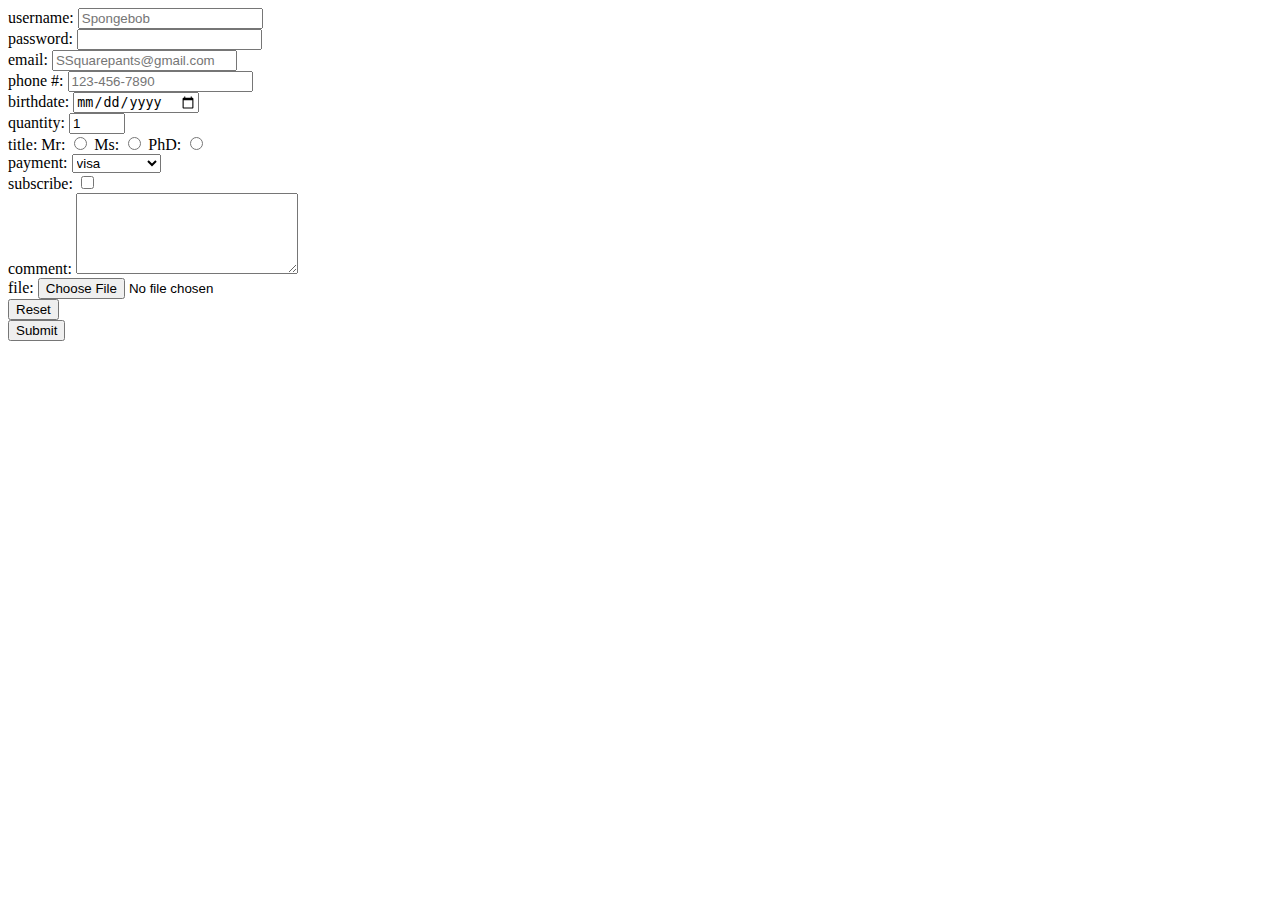
<file: index.html>
<!DOCTYPE html>
<html lang="en">
<head>
    <meta charset="UTF-8">
    <meta name="viewport" content="width=, initial-scale=1.0">
    <title>My Form</title>
</head>
<body>
    <form action="index.html">
        <label for="username"> username:</label>
        <input type="text"Placeholder="Spongebob"id="username"minlength="6"maxlength="15"required>
        <br>
        <label for="password">password:</label>
        <input type="password"id="password">
        <br>
        <label for="email">email:</label>
        <input type="email"Placeholder="SSquarepants@gmail.com",id="email">
        <br>
        <label for="phone">phone #:</label>
        <input type="tel" placeholder="123-456-7890" pattern="[0-9]{3}-[0-9]{3}-[0-9]{4}"id="phone">
        <br>
        <label for="birthdate">birthdate:</label>
        <input type="date"id="birthdate">
        <br>
        <label for="quantity">quantity:</label>
        <input type="number"id="quantity" min="0"max="99"value="1">
        <br>
        <label for="title">title:</label>
    
        <label for="Mr">Mr:</label>
        <input type="radio"id="Mr"value="Mr"name="title">
        <label for="Ms">Ms:</label>
        <input type="radio"id="Ms"value="Ms"name="title">
        <label for="PhD">PhD:</label>
        <input type="radio"id="Phd"value="PhD"name="title">
        <br>
        <label for="payment">payment:</label>
        <select>
            <option value="visa">visa</option>
            <option value="mastercard">mastercard</option>
            <option value="giftcard">giftcard</option>
        </select>
        <br>
        <label for="subscribe">subscribe:</label>
        <input type="checkbox" id="subscribe">
        <br>
        <label for="comment">comment:</label>
        <textarea id="comment" rows="5"cols="25"></textarea>
        <br>
        <label for="file">file:</label>
        <input type="file" id="file"accept="">
        <br>
        <input type="reset">
        <br>
        <input type="submit">

    </form>
</body>
</html>
</file>
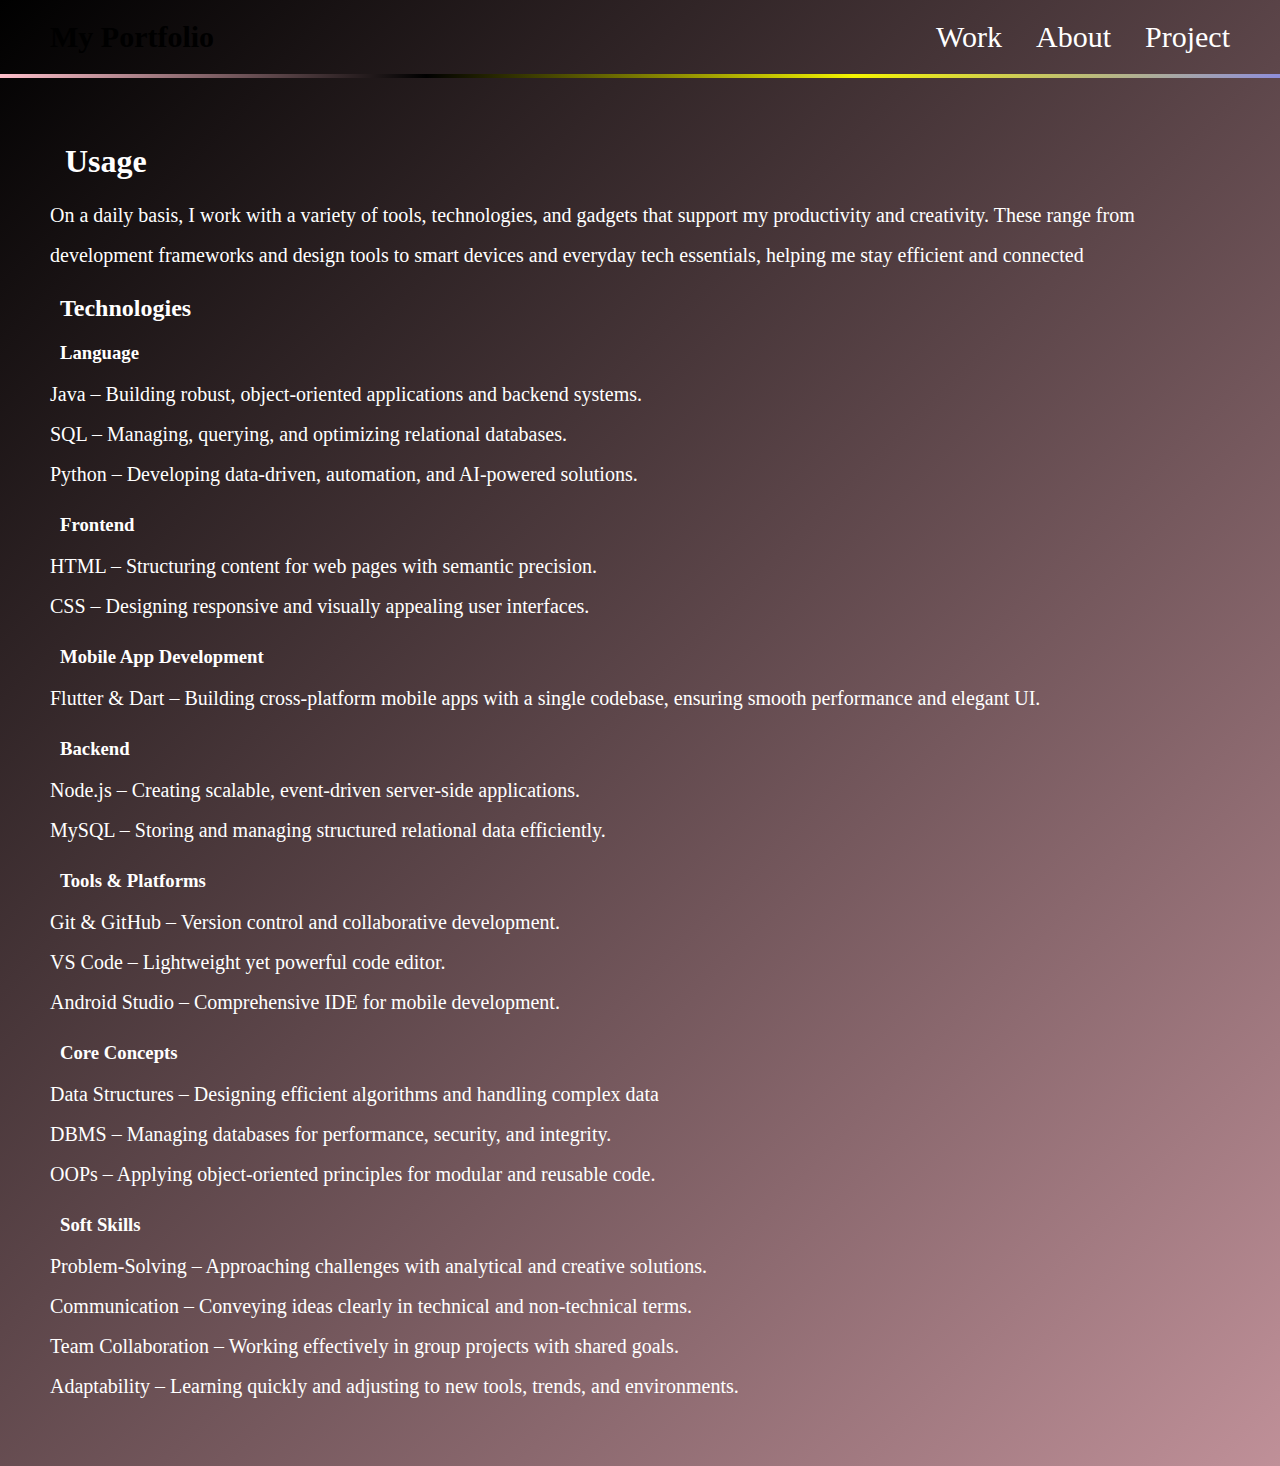
<file: about.html>
<!DOCTYPE html>
<html lang="en">
<head>
    <meta charset="UTF-8">
    <meta name="viewport" content="width=device-width, initial-scale=1.0">
    <title>About</title>
    <link rel="stylesheet" href="about.css">
</head>
<body>
    <header>
        <div class="logo">My Portfolio</div>
        <nav>
            <a href="work.html">Work</a>
            <a href="about.html">About</a>
            <a href="project.html">Project</a>
        </nav>
    </header>
    <div class="Usage">
        <h1>Usage</h1>
        <p>On a daily basis, I work with a variety of tools, technologies, 
            and gadgets that support my productivity and creativity. 
            These range from development frameworks and design tools to smart devices and everyday tech essentials, 
            helping me stay efficient and connected
        </p>
        <h2>Technologies</h2>
        <h3>Language</h3>
        <p>Java – Building robust, object-oriented applications and backend systems.<br>
            SQL – Managing, querying, and optimizing relational databases.<br>
            Python – Developing data-driven, automation, and AI-powered solutions.<br>
        </p>
        <h3>Frontend</h3>
        <p>HTML – Structuring content for web pages with semantic precision.<br>
            CSS – Designing responsive and visually appealing user interfaces.<br>
        </p>
        <h3>Mobile App Development</h3>
        <p>
            Flutter & Dart – Building cross-platform mobile apps with a single codebase, ensuring smooth performance and elegant UI.
        </p>
        <h3>Backend</h3>
        <p>Node.js – Creating scalable, event-driven server-side applications.<br>
            MySQL – Storing and managing structured relational data efficiently.<br>
        </p>
        <h3>Tools & Platforms</h3>
        <p>
            Git & GitHub – Version control and collaborative development.<br>
            VS Code – Lightweight yet powerful code editor.<br>
            Android Studio – Comprehensive IDE for mobile development.<br>
        </p>
        <h3>Core Concepts</h3>
        <p>
            Data Structures – Designing efficient algorithms and handling complex data<br>
            DBMS – Managing databases for performance, security, and integrity.<br>
            OOPs – Applying object-oriented principles for modular and reusable code.<br>
        </p>
        <h3>Soft Skills</h3>
        <p>
            Problem-Solving – Approaching challenges with analytical and creative solutions.<br>
            Communication – Conveying ideas clearly in technical and non-technical terms.<br>
            Team Collaboration – Working effectively in group projects with shared goals.<br>
            Adaptability – Learning quickly and adjusting to new tools, trends, and environments.<br>
        </p>
    </div>
</body>
</html>
</file>
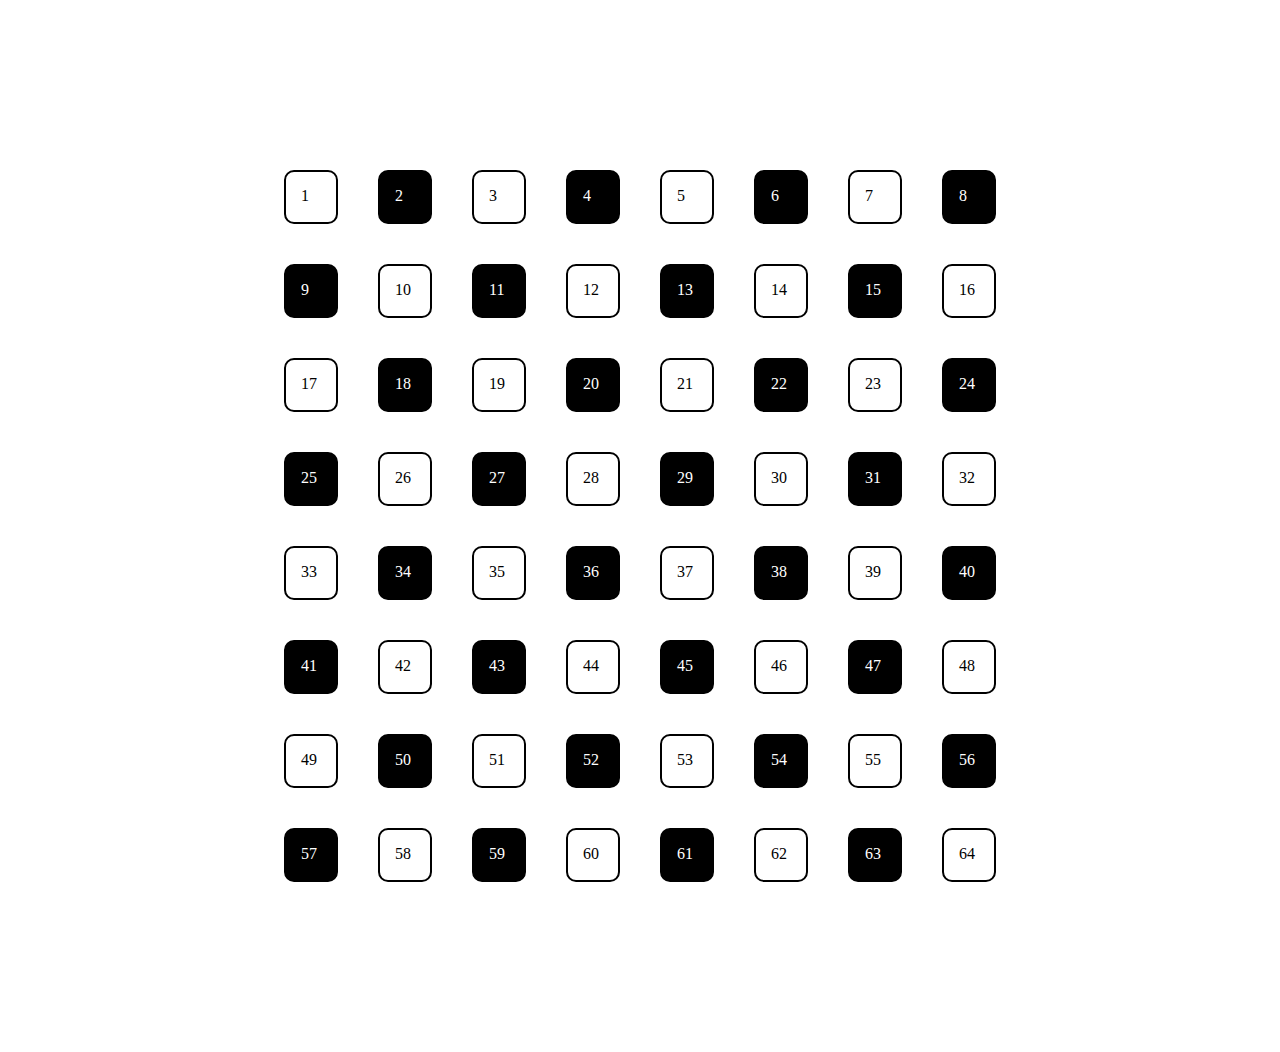
<file: chess.html>
<!DOCTYPE html>
<html lang="en">
<head>
    <meta charset="UTF-8">
    <meta name="viewport" content="width=device-width, initial-scale=1.0">
    <title>chess</title>
    <link rel="stylesheet" href="chess.css">
</head>
<body>
    <div class="container">
    <div class="row1">
        <div class="box1">1</div>
        <div class="box2">2</div>
        <div class="box3">3</div>
        <div class="box4">4</div>
        <div class="box5">5</div>
        <div class="box6">6</div>
        <div class="box7">7</div>
        <div class="box8">8</div>
    </div>
    <div class="row2">
        <div class="box9">9</div>
        <div class="box10">10</div>
        <div class="box11">11</div>
        <div class="box12">12</div>
        <div class="box13">13</div>
        <div class="box14">14</div>
        <div class="box15">15</div>
        <div class="box16">16</div>
    </div>
    <div class="row3">
        <div class="box1">17</div>
        <div class="box2">18</div>
        <div class="box3">19</div>
        <div class="box4">20</div>
        <div class="box5">21</div>
        <div class="box6">22</div>
        <div class="box7">23</div>
        <div class="box8">24</div>

    </div>
    <div class="row4">
        <div class="box25">25</div>
        <div class="box26">26</div>
        <div class="box27">27</div>
        <div class="box28">28</div>
        <div class="box29">29</div>
        <div class="box30">30</div>
        <div class="box31">31</div>
        <div class="box32">32</div>

    </div>
    <div class="row5">
        <div class="box1">33</div>
        <div class="box2">34</div>
        <div class="box3">35</div>
        <div class="box4">36</div>
        <div class="box5">37</div>
        <div class="box6">38</div>
        <div class="box7">39</div>
        <div class="box8">40</div>

    </div>
    <div class="row6">
        <div class="box41">41</div>
        <div class="box42">42</div>
        <div class="box43">43</div>
        <div class="box44">44</div>
        <div class="box45">45</div>
        <div class="box46">46</div>
        <div class="box47">47</div>
        <div class="box48">48</div>

    </div>
    <div class="row7">
        <div class="box1">49</div>
        <div class="box2">50</div>
        <div class="box3">51</div>
        <div class="box4">52</div>
        <div class="box5">53</div>
        <div class="box6">54</div>
        <div class="box7">55</div>
        <div class="box8">56</div>

    </div>
    <div class="row8">
        <div class="box57">57</div>
        <div class="box58">58</div>
        <div class="box59">59</div>
        <div class="box60">60</div>
        <div class="box61">61</div>
        <div class="box62">62</div>
        <div class="box63">63</div>
        <div class="box64">64</div>

    </div>
    </div>
</body>
</html>
</file>
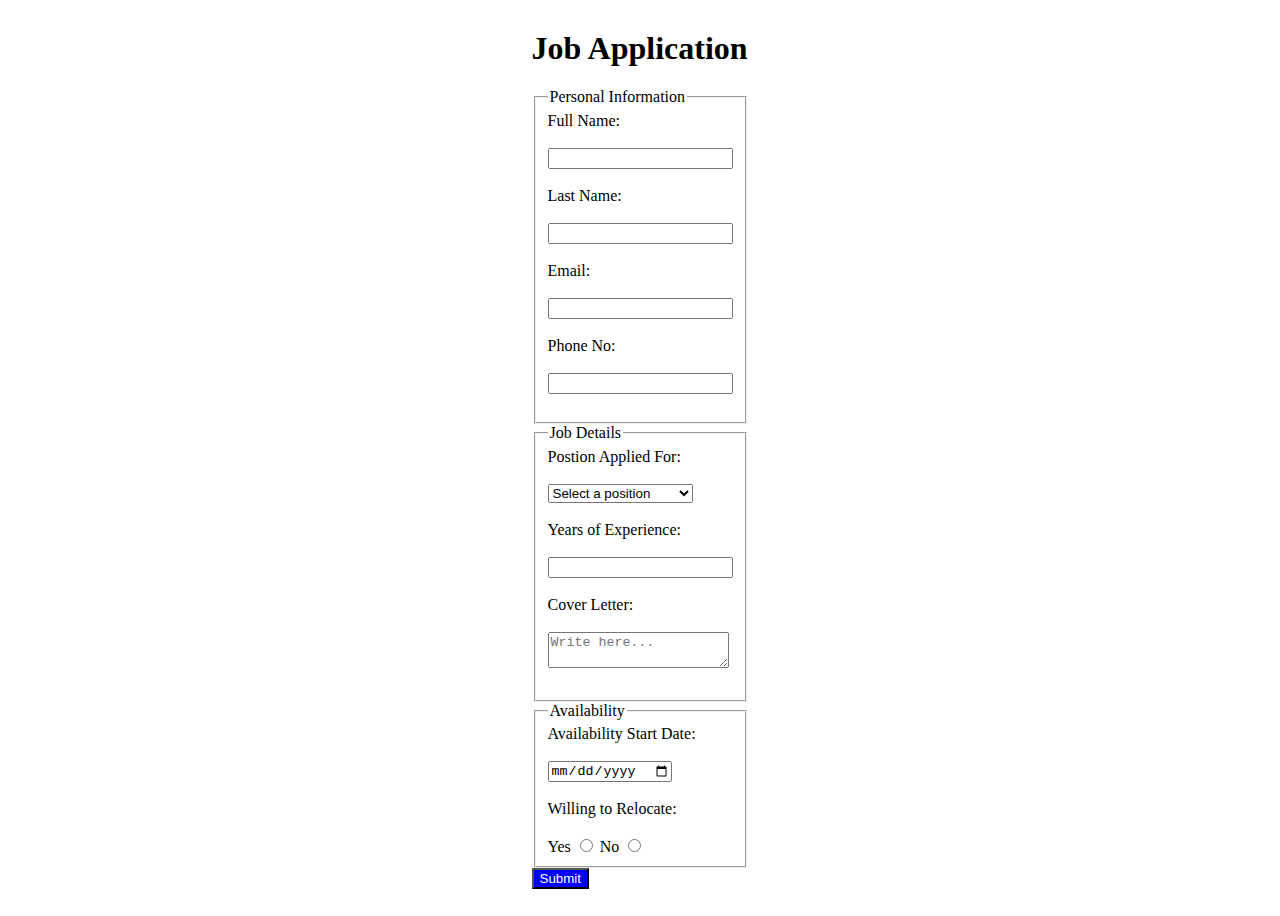
<file: jobapplication.html>
<!DOCTYPE html>
<html lang="en">
<head>
    <meta charset="UTF-8">
    <meta name="viewport" content="width=device-width, initial-scale=1.0">
    <title>Job Application </title>
    <link rel="stylesheet" href="jobapplication.css">
</head>
<body>
    <form>
        <h1>Job Application</h1>
            <div class="Application">
                <fieldset>
                    <legend>Personal Information</legend>
                    <label for="First Name"> Full Name:</label><br><br>
                    <input type="text" id="First Name" name="First Name" required><br><br>
                    <label for="Last Name">Last Name:</label><br><br>
                    <input type="text" id="Last Name" name="Last Name"required><br><br>
                    <label for="Email">Email:</label><br><br>
                    <input type="email" id="Email" name="Email"required><br><br>
                    <label for="Phone No">Phone No:</label><br><br>
                    <input type="number" id="Phone No" name="Phone No"required><br><br>
                </fieldset>
            </div>
            <div>
                 <fieldset>
                    <legend>Job Details</legend>
                    <label for="Postion Applied For">Postion Applied For:</label><br><br>
                    <select id="select a position" name="select a Postion">
                        <option value="select">Select a position</option>
                        <option value="Software Developer">Software Developer</option>
                        <option value="HR">HR</option>
                        <option value="Manger">Manger</option>
                        <option value="Hardware Developer">Hardware Developer</option>
                        <option value="xyz">xyz</option>
                    </select><br><br>
                    <label for="Years Of Experience">Years of Experience:</label><br><br>
                    <input type="number" id="Years of Experience" name="Years Of Experience"required><br><br>
                    <label for="Cover Letter">Cover Letter:</label><br><br>
                    <textarea id="Cover Letter" name="Cover Letter" placeholder="Write here..." required></textarea><br><br>
                </fieldset>
            </div>
             <div>
                <fieldset>
                    <legend >Availability</legend>
                    <label for="Availability Start Date">Availability Start Date:</label><br><br>
                    <input type="date" id="Availability Start Date" name="Availability Start Date" required><br><br>
                    <label for="Willing to Relocate">Willing to Relocate:</label><br><br>
                    <label for="Yes">Yes</label>
                    <input type="radio" id="Yes" name="Yes" required>
                    <label for="No">No</label>
                    <input type="radio" id="No" name="No"required>
                </fieldset>
             </div>
             <button type="submit" class="submit" > Submit</button><br><br>
        </form>
</body>
</html>
</file>
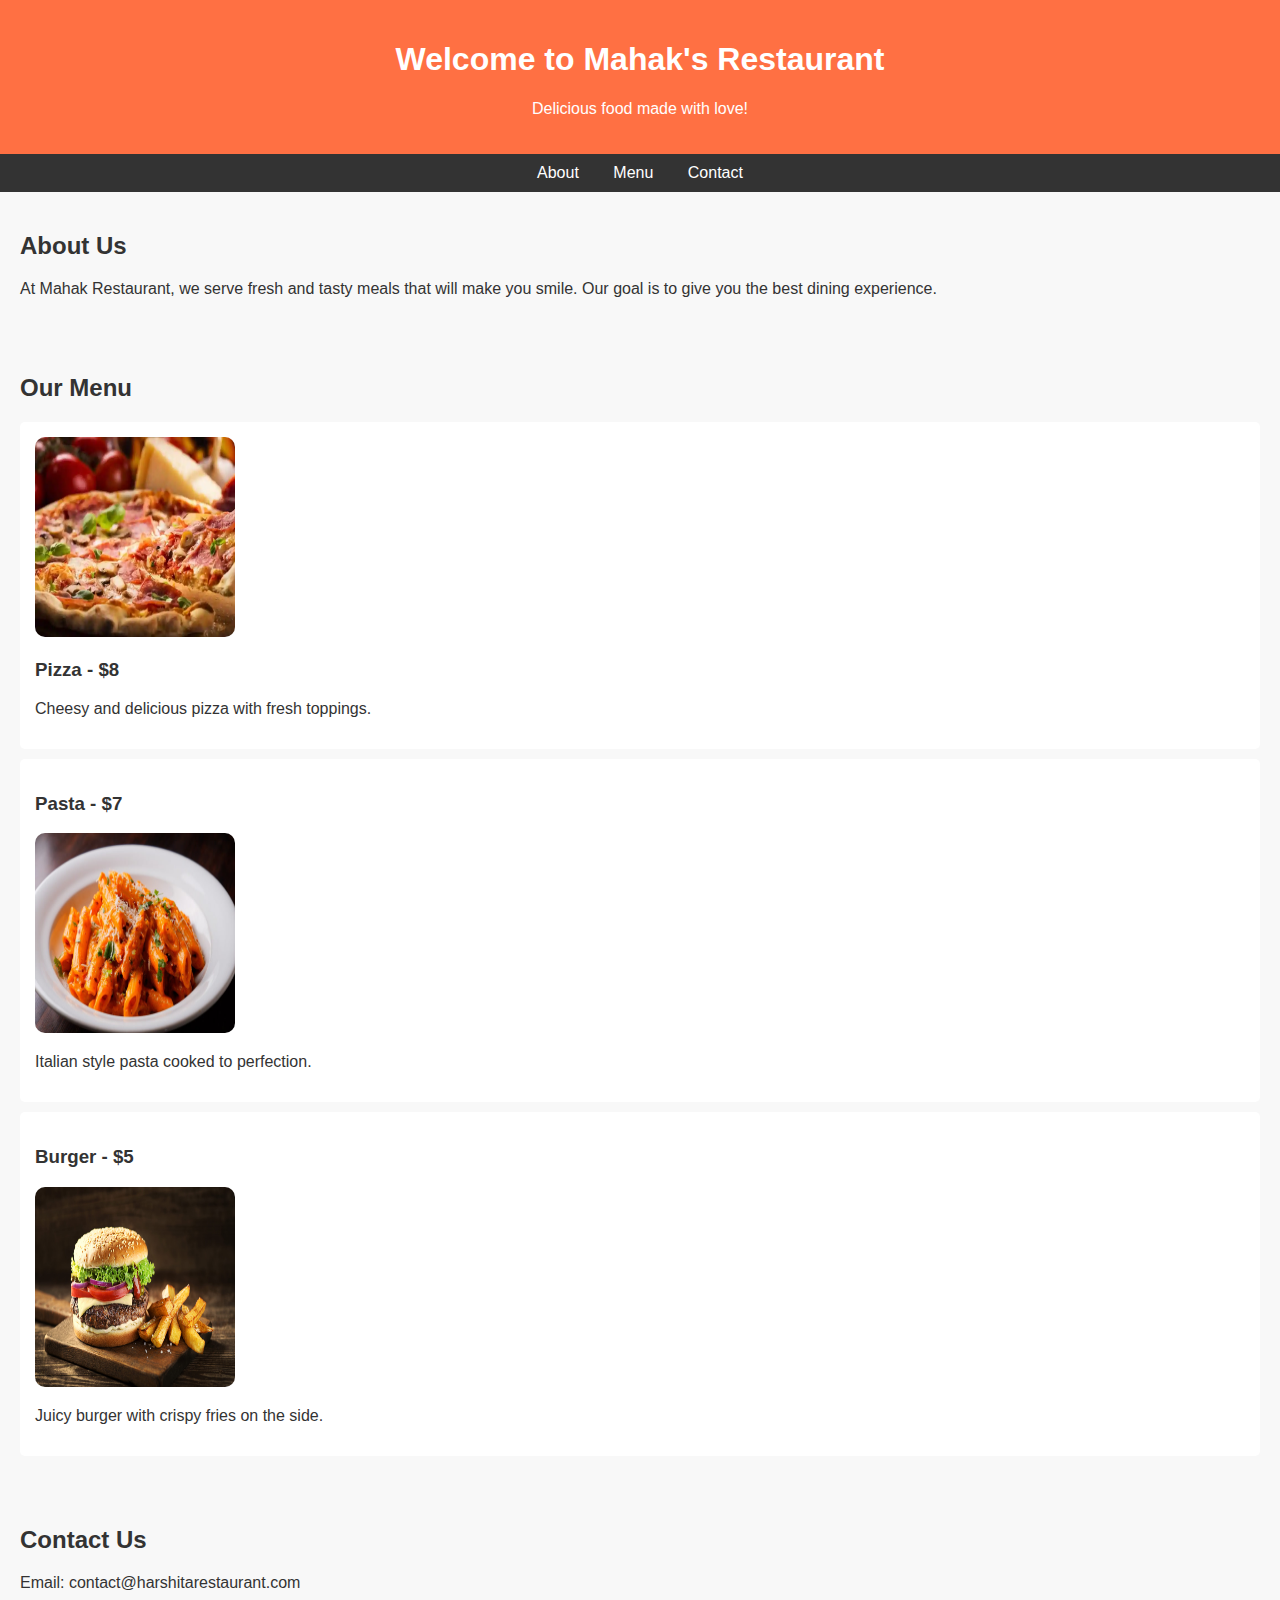
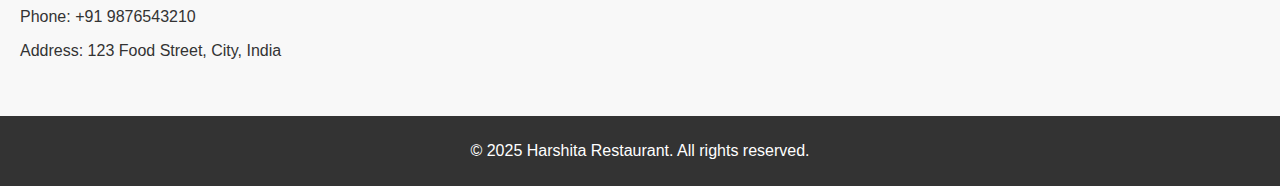
<file: mahakrestaurant.html>
<!DOCTYPE html>
<html lang="en">
<head>
  <meta charset="UTF-8">
  <meta name="viewport" content="width=device-width, initial-scale=1.0">
  <title>Harshita Restaurant</title>
  <link rel="stylesheet" href="mahakres.css">
<body>
  <header>
    <h1>Welcome to Mahak's  Restaurant</h1>
    <p>Delicious food made with love!</p>
  </header>

  <nav>
    <a href="#">About</a>
    <a href="#">Menu</a>
    <a href="#">Contact</a>
  </nav>

  <section id="about">
    <h2>About Us</h2>
    <p>At Mahak Restaurant, we serve fresh and tasty meals that will make you smile. Our goal is to give you the best dining experience.</p>
  </section>

  <section id="menu">
    <h2>Our Menu</h2>
    <div class="menu-item">
        <img src="pizza.webp"class="img">
      <h3>Pizza - $8</h3>
      <p>Cheesy and delicious pizza with fresh toppings.</p>
    </div>
    <div class="menu-item">
      <h3>Pasta - $7</h3>
      <img src="passta.jpg"class="img">
      <p>Italian style pasta cooked to perfection.</p>
    </div>
    <div class="menu-item">
      <h3>Burger - $5</h3>
      <img src="burger.avif"class="img">
      <p>Juicy burger with crispy fries on the side.</p>
    </div>
  </section>

  <section id="contact">
    <h2>Contact Us</h2>
    <p>Email: contact@harshitarestaurant.com</p>
    <p>Phone: +91 9876543210</p>
    <p>Address: 123 Food Street, City, India</p>
  </section>

  <footer>
    <p>&copy; 2025 Harshita Restaurant. All rights reserved.</p>
  </footer>
</body>
</html>
</file>
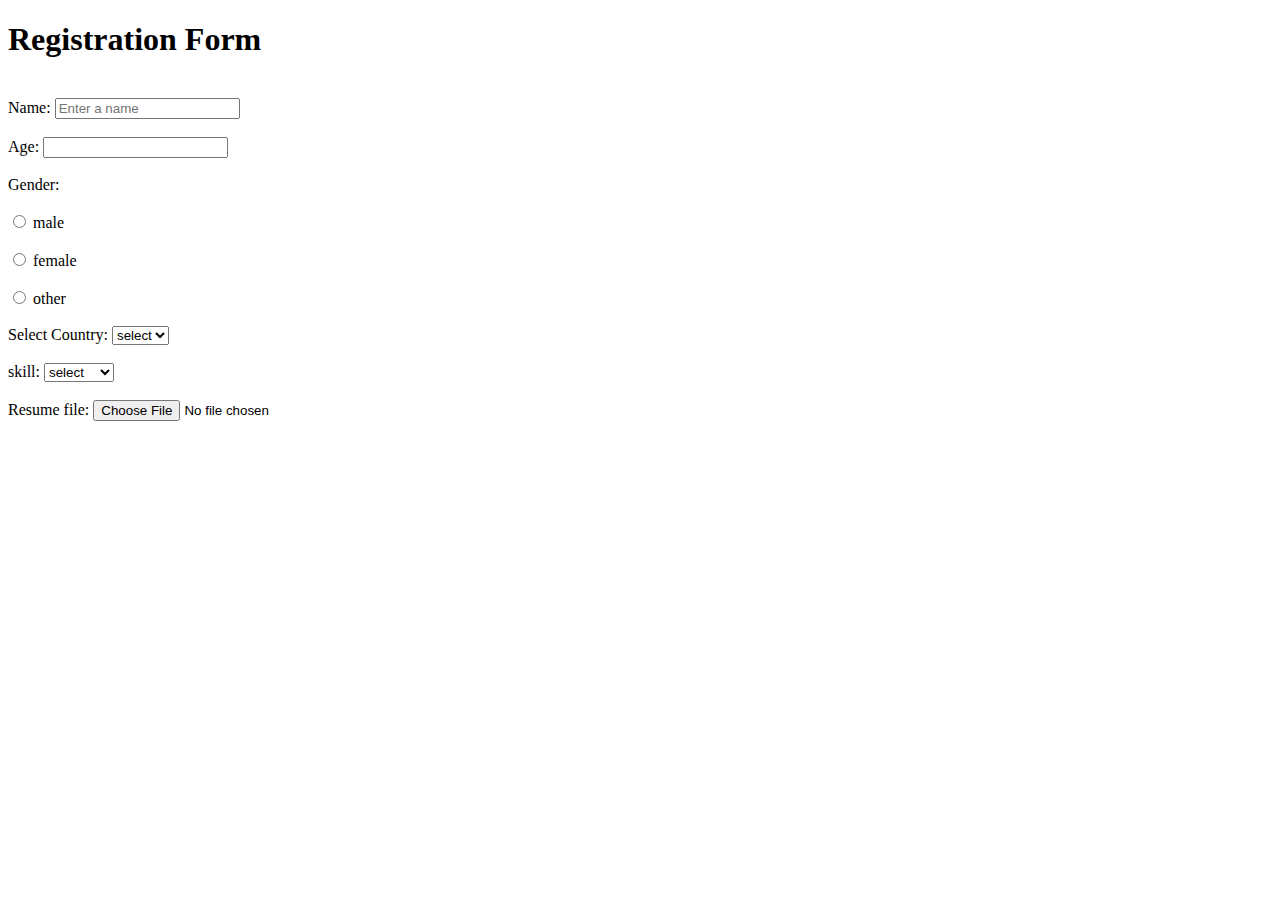
<file: registation.html>
<!DOCTYPE html>
<html lang="en">
<head>
    <meta charset="UTF-8">
    <meta name="viewport" content="width=device-width, initial-scale=1.0">
    <title>Registration form</title>
</head>
<body>
    <h1>Registration Form</h1><br>
    <label for="Name">Name:</label>
    <input type="text"id="Name"placeholder="Enter a name"required><br><br>
    <lable for="age">Age:</lable>
    <input type="number"id="age"required><br><br>
    <label>Gender:</label><br><br>
    <input type="radio"id="male"value=male required>
    <label for="male">male</label><br><br>
    <input type="radio"id="female"value=female required>
    <label for="female">female</label><br><br>
    <input type="radio"id="female"value=female required>
    <label for="other">other</label><br><br>
    <label for="country">Select Country:</label>
    <select id="select country"name="country">
        <option value="---select---">select</option>
        <option value="USA">USA</option>
        <option value="India">India</option>
        <option value="CA">CA</option>
        <option value="US">US</option>
    </select><br><br>
    <label for="skill">skill:</label>
    <select id="skill"name="skill">
        <option value="Select">select</option>
        <option value="Html">Html</option>
        <option value="Css">Css</option>
        <option value="Html">java</option>
        <option value="Html">pythone</option>
        </select><br><br>
        <label for="file">Resume file:</label>
        <input type="file"id="file"accept=""required>

    
</body>
</html>
</file>
<file: about.css>
* {
  margin: 0;
  padding: 0;
  box-sizing: border-box;
}
body {
  background: linear-gradient(135deg, black, pink,rgb(138, 185, 240),black);
  background-size: 400% 400%;
  animation: gradientMove 10s ease infinite;
}

@keyframes gradientMove {
  0% { background-position: 0% 50%; }
  50% { background-position: 100% 50%; }
  100% { background-position: 0% 50%; }
}

header {
  display: flex;
  justify-content: space-between;
  align-items: center;
  padding: 20px 50px;
  border-bottom: 4px solid transparent;
  border-image: linear-gradient(to right, pink,black,rgb(243, 243, 1),rgb(142, 142, 219));
  border-image-slice: 1;
}

header .logo {
  font-size: 30px;
  font-weight: bold;
}

nav a {
  margin-left:30px;
  text-decoration: none;
  color: white;
  font-weight:500;
  font-size:30px;
  position: relative;
}

nav a::after {
  content: '';
  position: absolute;
  width: 0;
  height: 2px;
  background: #ffcc00;
  left: 0;
  bottom: -5px;
  transition: width 0.3s;
}

nav a:hover::after {
  width: 100%;
}
.Usage{
    margin: 30px;
    padding: 20px;
    display: grid;
    align-items: center;
    justify-content: center;

}
.Usage h1{
   color: white;
    margin:15px;
}
.Usage h2{
    color: white;
    margin: 10px;

}
.Usage h3{
    color: white;
    margin:10px;
}
.Usage p {
  font-size:20px;
  margin-bottom:10px;
  line-height:2.0;
  color:white;
}
</file>
<file: chess.css>
.container{
    margin: 50px;
    padding:100px;
    align-items: center;
    justify-content: center;
    box-shadow: none;
    border-s;
}
.row1{
    display:flex;
    justify-content: center;
    align-items: center;
}
.row2{
    display:flex;
    justify-content: center;
    align-items: center;
}
.row3{
    display:flex;
    justify-content: center;
    align-items: center;
}
.row4{
    display:flex;
    justify-content: center;
    align-items: center;
}
.row5{
    display:flex;
    justify-content: center;
    align-items: center;
}
.row6{
    display:flex;
    justify-content: center;
    align-items: center;
}
.row7{
    display:flex;
    justify-content: center;
    align-items: center;
}
.row8{
    display:flex;
    justify-content: center;
    align-items: center;
}
.box1{
    height: 20px;
    width: 20px;
    border-radius:10px;
    margin: 20px;
    color:black;
    background-color:white;
    padding: 15px;
    border: 2px solid black;
}

.box2{
    height: 20px;
    width: 20px;
    border-radius:10px;
    margin: 20px;
    padding: 15px;
    background-color: black;
    color: white;
    border: 2px solid black;

}
.box3{
    height: 20px;
    color:black;
    width: 20px;
    border-radius:10px;
    background-color:white;
    margin: 20px;
    padding: 15px;
    border: 2px solid black;

}
.box4{
    height: 20px;
    width: 20px;
    border-radius:10px;
    margin: 20px;
    padding: 15px;
    background-color: black;
    color: white;
    border: 2px solid black;

}
.box5{
    height: 20px;
    width: 20px;
    border-radius:10px;
    margin: 20px;
    padding: 15px;
    color:black;
    background-color:white;
    border: 2px solid black;

}
.box6{
    height: 20px;
    width: 20px;
    border-radius:10px;
    margin: 20px;
    padding: 15px;
    color: white;
    background-color:black;
    border: 2px solid black;
}
.box7{
    height: 20px;
    width: 20px;
    border-radius:10px;
    margin: 20px;
    padding: 15px;
    color:black;
    background-color:white;
    border: 2px solid black;

}
.box8{
    height: 20px;
    width: 20px;
    border-radius:10px;
    margin: 20px;
    padding: 15px;
    color: white;
    background-color: black;
    border: 2px solid black;

}
.box9{
    height: 20px;
    width: 20px;
    border-radius:10px;
    margin: 20px;
    padding: 15px;
    background-color: black;
    color: white;
    border: 2px solid black;

}
.box10{
    height: 20px;
    width: 20px;
    border-radius:10px;
    margin: 20px;
    padding: 15px;
    color:black;
    background-color:white;
    border: 2px solid black;
}
.box11{
    height: 20px;
    width: 20px;
    border-radius:10px;
    margin: 20px;
    padding: 15px;
    background-color: black;
    color: white;
    border: 2px solid black;
}

.box12{
    height: 20px;
    width: 20px;
    border-radius:10px;
    margin: 20px;
    padding: 15px;
    color:black;
    background-color:white;
    border: 2px solid black;
}
.box13{
    height: 20px;
    width: 20px;
    border-radius:10px;
    margin: 20px;
    padding: 15px;
    background-color: black;
    color: white;
    border: 2px solid black;
}
.box14{
    height: 20px;
    width: 20px;
    border-radius:10px;
    margin: 20px;
    padding: 15px;
    color:black;
    background-color:white;
    border: 2px solid black;
}
.box15{
    height: 20px;
    width: 20px;
    border-radius:10px;
    margin: 20px;
    padding: 15px;
    background-color: black;
    color: white;
    border: 2px solid black;
}
.box16{
    height: 20px;
    width: 20px;
    border-radius:10px;
    margin: 20px;
    padding: 15px;
    color:black;
    background-color:white;
    border: 2px solid black;
}
.box25{
    height: 20px;
    width: 20px;
    border-radius:10px;
    margin: 20px;
    padding: 15px;
    background-color: black;
    color: white;
    border: 2px solid black;

}
.box26{
    height: 20px;
    width: 20px;
    border-radius:10px;
    margin: 20px;
    padding: 15px;
    color:black;
    background-color:white;
    border: 2px solid black;
}
.box27{
    height: 20px;
    width: 20px;
    border-radius:10px;
    margin: 20px;
    padding: 15px;
    background-color: black;
    color: white;
    border: 2px solid black;
}

.box28{
    height: 20px;
    width: 20px;
    border-radius:10px;
    margin: 20px;
    padding: 15px;
    color:black;
    background-color:white;
    border: 2px solid black;
}
.box29{
    height: 20px;
    width: 20px;
    border-radius:10px;
    margin: 20px;
    padding: 15px;
    background-color: black;
    color: white;
    border: 2px solid black;
}
.box30{
    height: 20px;
    width: 20px;
    border-radius:10px;
    margin: 20px;
    padding: 15px;
    color:black;
    background-color:white;
    border: 2px solid black;
}
.box31{
    height: 20px;
    width: 20px;
    border-radius:10px;
    margin: 20px;
    padding: 15px;
    background-color: black;
    color: white;
    border: 2px solid black;
}
.box32{
    height: 20px;
    width: 20px;
    border-radius:10px;
    margin: 20px;
    padding: 15px;
    color:black;
    background-color:white;
    border: 2px solid black;
}
.box57{
    height: 20px;
    width: 20px;
    border-radius:10px;
    margin: 20px;
    padding: 15px;
    background-color: black;
    color: white;
    border: 2px solid black;

}
.box58{
    height: 20px;
    width: 20px;
    border-radius:10px;
    margin: 20px;
    padding: 15px;
    color:black;
    background-color:white;
    border: 2px solid black;
}
.box59{
    height: 20px;
    width: 20px;
    border-radius:10px;
    margin: 20px;
    padding: 15px;
    background-color: black;
    color: white;
    border: 2px solid black;
}

.box60{
    height: 20px;
    width: 20px;
    border-radius:10px;
    margin: 20px;
    padding: 15px;
    color:black;
    background-color:white;
    border: 2px solid black;
}
.box61{
    height: 20px;
    width: 20px;
    border-radius:10px;
    margin: 20px;
    padding: 15px;
    background-color: black;
    color: white;
    border: 2px solid black;
}
.box62{
    height: 20px;
    width: 20px;
    border-radius:10px;
    margin: 20px;
    padding: 15px;
    color:black;
    background-color:white;
    border: 2px solid black;
}
.box63{
    height: 20px;
    width: 20px;
    border-radius:10px;
    margin: 20px;
    padding: 15px;
    background-color: black;
    color: white;
    border: 2px solid black;
}
.box64{
    height: 20px;
    width: 20px;
    border-radius:10px;
    margin: 20px;
    padding: 15px;
    color:black;
    background-color:white;
    border: 2px solid black;
}
.box41{
    height: 20px;
    width: 20px;
    border-radius:10px;
    margin: 20px;
    padding: 15px;
    background-color: black;
    color: white;
    border: 2px solid black;

}
.box42{
    height: 20px;
    width: 20px;
    border-radius:10px;
    margin: 20px;
    padding: 15px;
    color:black;
    background-color:white;
    border: 2px solid black;
}
.box43{
    height: 20px;
    width: 20px;
    border-radius:10px;
    margin: 20px;
    padding: 15px;
    background-color: black;
    color: white;
    border: 2px solid black;
}

.box44{
    height: 20px;
    width: 20px;
    border-radius:10px;
    margin: 20px;
    padding: 15px;
    color:black;
    background-color:white;
    border: 2px solid black;
}
.box45{
    height: 20px;
    width: 20px;
    border-radius:10px;
    margin: 20px;
    padding: 15px;
    background-color: black;
    color: white;
    border: 2px solid black;
}
.box46{
    height: 20px;
    width: 20px;
    border-radius:10px;
    margin: 20px;
    padding: 15px;
    color:black;
    background-color:white;
    border: 2px solid black;
}
.box47{
    height: 20px;
    width: 20px;
    border-radius:10px;
    margin: 20px;
    padding: 15px;
    background-color: black;
    color: white;
    border: 2px solid black;
}
.box48{
    height: 20px;
    width: 20px;
    border-radius:10px;
    margin: 20px;
    padding: 15px;
    color:black;
    background-color:white;
    border:2px solid black;
}
</file>
<file: jobapplication.css>
body{
    display: flex;
    justify-content: center;
    align-items: center; 
    height: 100vh; 
}



.Application{
    display: flex;
    border-radius: 20vh;
    border-color: blue;

}
.Information{
   border-style: double;
   border-color: blue;
}

.Details{
    color: blue;
}

.Application{
    display: flex;
    border-radius: 20vh;
    border-color: blue;
}
.Information{
   border-style: double;
   border-color: blue;
}

.Details{
    color: blue;
}

.Application{
    display: flex;
    border-radius: 20vh;
    border-color: blue;
}
.Information{
   border-style: double;
   border-color: blue;
}

.Details{
    color: blue;
}
.submit{
    color:white;
    background-color: blue;
}
</file>
<file: mahakres.css>
body {
      font-family: Arial, sans-serif;
      margin: 0;
      padding: 0;
      background-color: #f8f8f8;
      color: #333;
}
header {
      background-color: #ff7043;
      color: white;
      text-align: center;
      padding: 20px;
}
nav {
      background-color: #333;
      padding: 10px;
      text-align: center;
}
nav a {
      color: white;
      margin: 0 15px;
      text-decoration: none;
}
nav a:hover {
      text-decoration: underline;
}
section {
      padding: 20px;
}
.menu-item {
      background: white;
      padding: 15px;
      margin: 10px 0;
      border-radius: 5px;
      
    }
footer {
      text-align: center;
      background-color: #333;
      color: white;
      padding: 10px;
      margin-top: 20px;
}
.img{
  width: 200px;
  height: 200px;
  border-radius: 10px;
}
</file>
